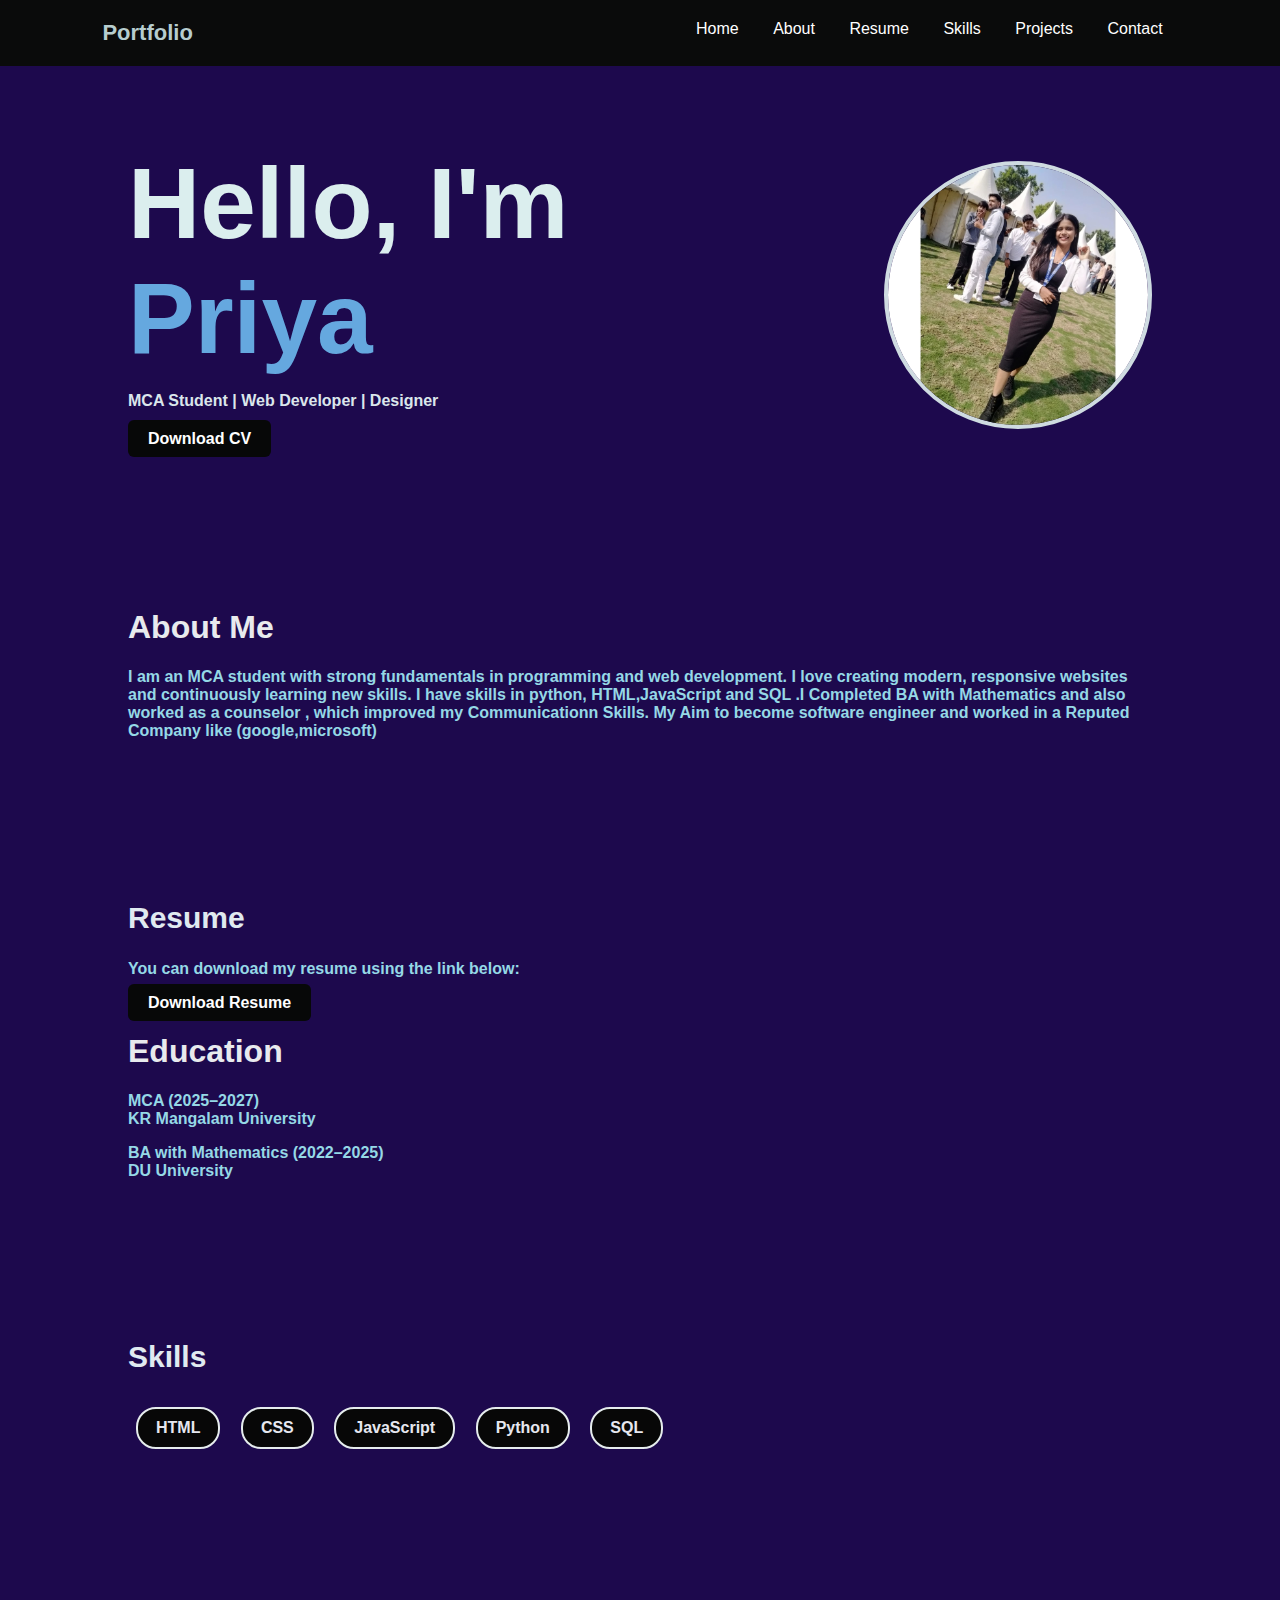
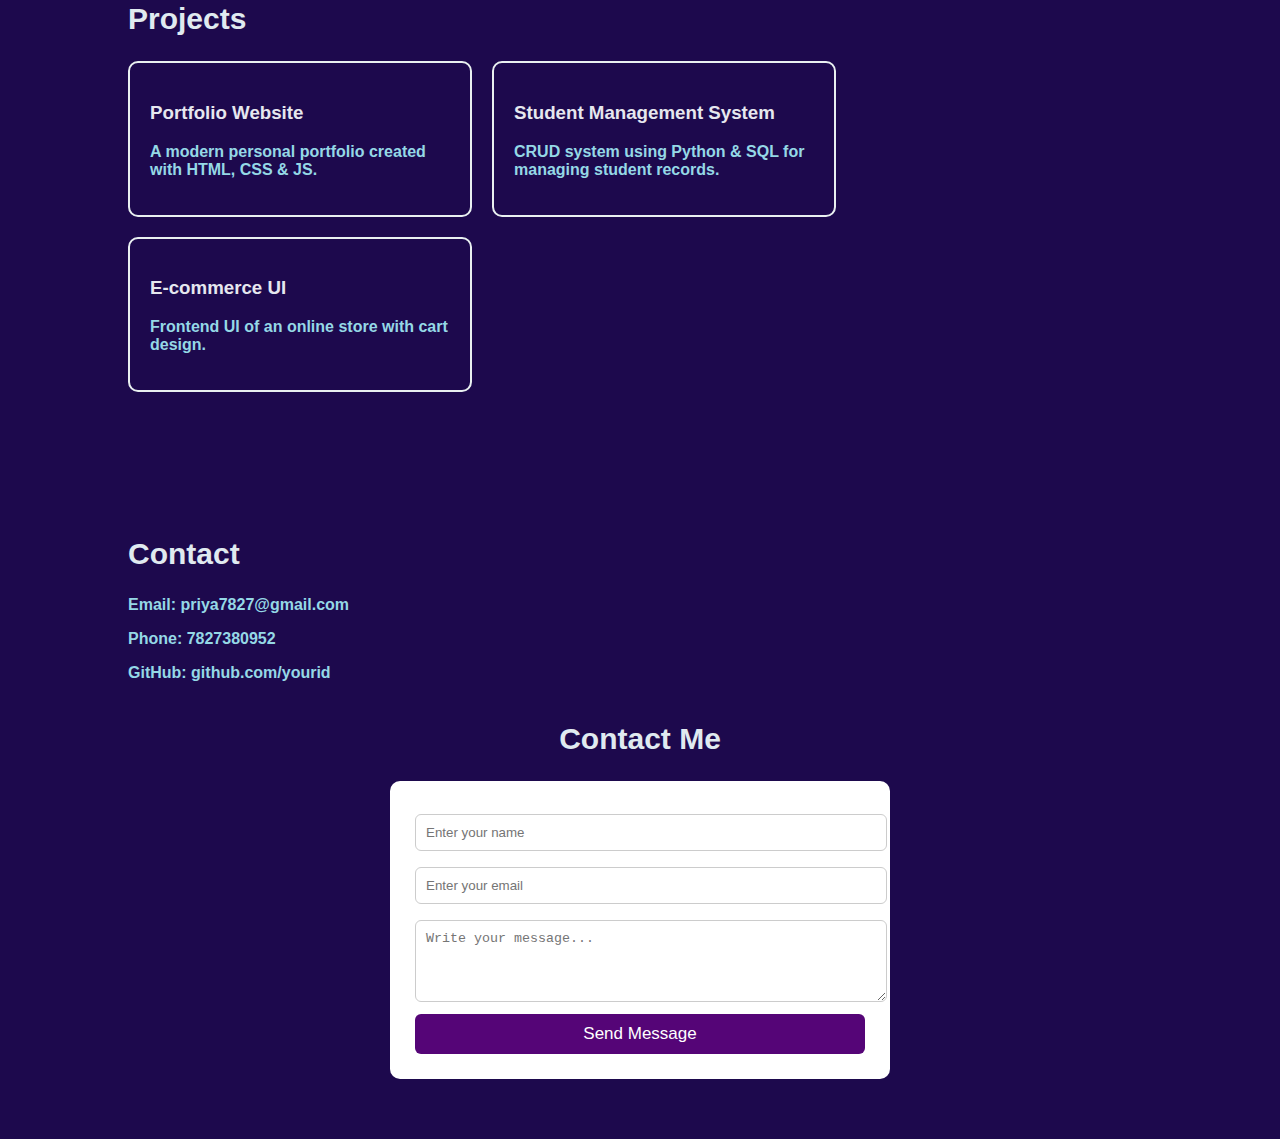
<file: index.html>
<!DOCTYPE html>
<html lang="en">
<head>
    <meta charset="UTF-8">
    <meta name="viewport" content="width=device-width, initial-scale=1.0">
    <title>Priya | Portfolio</title>
<link rel="stylesheet" href="style.css">
    <style>
       
    </style>
</head>

<body>

    <!-- NAVBAR -->
    <nav>
        <div class="logo">Portfolio</div>
        <div>
            <a href="#home">Home</a>
            <a href="#about">About</a>
            <a href="#resume">Resume</a>
            <a href="#skills">Skills</a>
            <a href="#projects">Projects</a>
            <a href="#contact">Contact</a>
        </div>
    </nav>

    <!-- HERO -->
    <section class="hero" id="home">
        <div class="hero-text">
          <h1>Hello, I'm <br><span>Priya</span> </h1> 
           <b> <p>MCA Student | Web Developer | Designer</p> 
            <a class="btn" href="Priya-CV.pdf" download>Download CV</a>
        </div>

        <img src="photo.jpg" alt="Priya">
    </section>

    <!-- ABOUT -->
    <section id="about">
        
        <h1>About Me</h1>
        <p>
           <b>I am an MCA student with strong fundamentals in programming and web development.  
            I love creating modern, responsive websites and continuously learning new skills.
            I have skills in python, HTML,JavaScript and SQL .I Completed BA with Mathematics and also 
            worked as a counselor , which improved my Communicationn Skills. My Aim to become software engineer
            and worked in a Reputed Company like (google,microsoft)
           </b>
        </p>
    </section>

    <!-- RESUME -->
    <section id="resume">
        <h2>Resume</h2>
        <p>You can download my resume using the link below:</p>
        <a class="btn" href="Priya-CV.pdf" download>Download Resume</a>

        <h1>Education</h1>
        <p><b>MCA (2025–2027)</b><br> KR Mangalam University</p>
        <p><b>BA with Mathematics (2022–2025)</b><br> DU University</p>

    </section>

    <!-- SKILLS -->
    <section id="skills">
        <h2>Skills</h2>
        <div class="skill-box">HTML</div>
        <div class="skill-box">CSS</div>
        <div class="skill-box">JavaScript</div>
        <div class="skill-box">Python</div>
        <div class="skill-box">SQL</div>
    </section>

    <!-- PROJECTS -->
    <section id="projects">
        <h2>Projects</h2>

        <div class="projects-grid">
            <div class="project-item">
                <h3>Portfolio Website</h3>
                <p>A modern personal portfolio created with HTML, CSS & JS.</p>
            </div>

            <div class="project-item">
                <h3>Student Management System</h3>
                <p>CRUD system using Python & SQL for managing student records.</p>
            </div>

            <div class="project-item">
                <h3>E-commerce UI</h3>
                <p>Frontend UI of an online store with cart design.</p>
            </div>
        </div>
    </section>

    <!-- CONTACT -->
    <section id="contact">
        <h2>Contact</h2>

        <p>Email: priya7827@gmail.com </p>
        <p>Phone: 7827380952 </p>
        <p>GitHub: github.com/yourid</p>

        <h2 style="text-align:center;margin-top:40px;">Contact Me</h2>

        <div class="contact-form">
            <input type="text" placeholder="Enter your name">
            <input type="email" placeholder="Enter your email">
            <textarea rows="4" placeholder="Write your message..."></textarea>
            <button>Send Message</button>
        </div>
    </section>

</body>
</html>
</file>
<file: style.css>
body {
            margin: 0;
            padding: 0;
            background: #1d094d;
            font-family: Arial, sans-serif;
            color: rgb(230, 231, 239);
        }

        

        nav {
            display: flex;
            justify-content: space-between;
            padding: 20px 8%;
            background: #0a0b0b;
            position: sticky;
            top: 0;
            z-index: 100;
        }

        nav a {
            color: white;
            margin: 0 15px;
            text-decoration: none;
            font-size: 16px;
        }

        nav a:hover {
            color: #e9eae0;
        }

        .logo {
            color: #b7cdcf;
            font-size: 22px;
            font-weight: bold;
        }



    
        .hero {
            display: flex;
            justify-content: space-between;
            align-items: center;
            padding: 80px 10%;
        }

        .hero-text h1 {
            font-size: 100px;
            margin: 0;
            color: #dbeeee;
        }

        .hero-text span {
            color: #65a8df;
        }

        .hero-text p {
            color: #dbe6eb;
            margin-bottom: 20px;
        }

        .btn {
            background: #070808;
            color: white;
            padding: 10px 20px;
            text-decoration: none;
            border-radius: 6px;
        }

        .hero img {
            width: 260px;
            height: 260px;
            object-fit: cover;
            border-radius: 50%;
            border: 4px solid #cfdbe1;
        }

        section {
            padding: 60px 10%;
        }

        h2 {
            font-size: 30px;
            color: #e0eaf0;
        }
          
        h1 { border: 20px;
             color: #e8eaed;
        }

      

        p {
            color: #95d8e6;
            font-size: 16px;
        }

        .skill-box, .project-box {
            background-color: #070707;
            border: 2px solid #e5eced;
            padding: 10px 18px;
            border-radius: 20px;
            display: inline-block;
            margin: 8px;
        }

        .projects-grid {
            display: flex;
            flex-wrap: wrap;
            gap: 20px;
        }

        .project-item {
            border: 2px solid #e9f0f1;
            padding: 20px;
            width: 300px;
            border-radius: 10px;
        }

        
        .contact-form {
            background: white;
            padding: 25px;
            border-radius: 10px;
            width: 100%;
            max-width: 450px;
            margin: auto;
            color: rgb(138, 229, 234);
        }

        .contact-form input,
        .contact-form textarea {
            width: 100%;
            padding: 10px;
            margin: 8px 0;
            border-radius: 6px;
            border: 1px solid #ccc;
        }

        .contact-form button {
            background: #550577;
            color: white;
            padding: 10px;
            border: none;
            width: 100%;
            border-radius: 6px;
            font-size: 17px;
        }

        
        @media (max-width: 768px) {
            .hero {
                flex-direction: column;
                text-align: center;
            }
            .hero img {
                margin-top: 20px;
            }
            nav {
                flex-wrap: wrap;
                justify-content: center;
            }
        }
</file>
